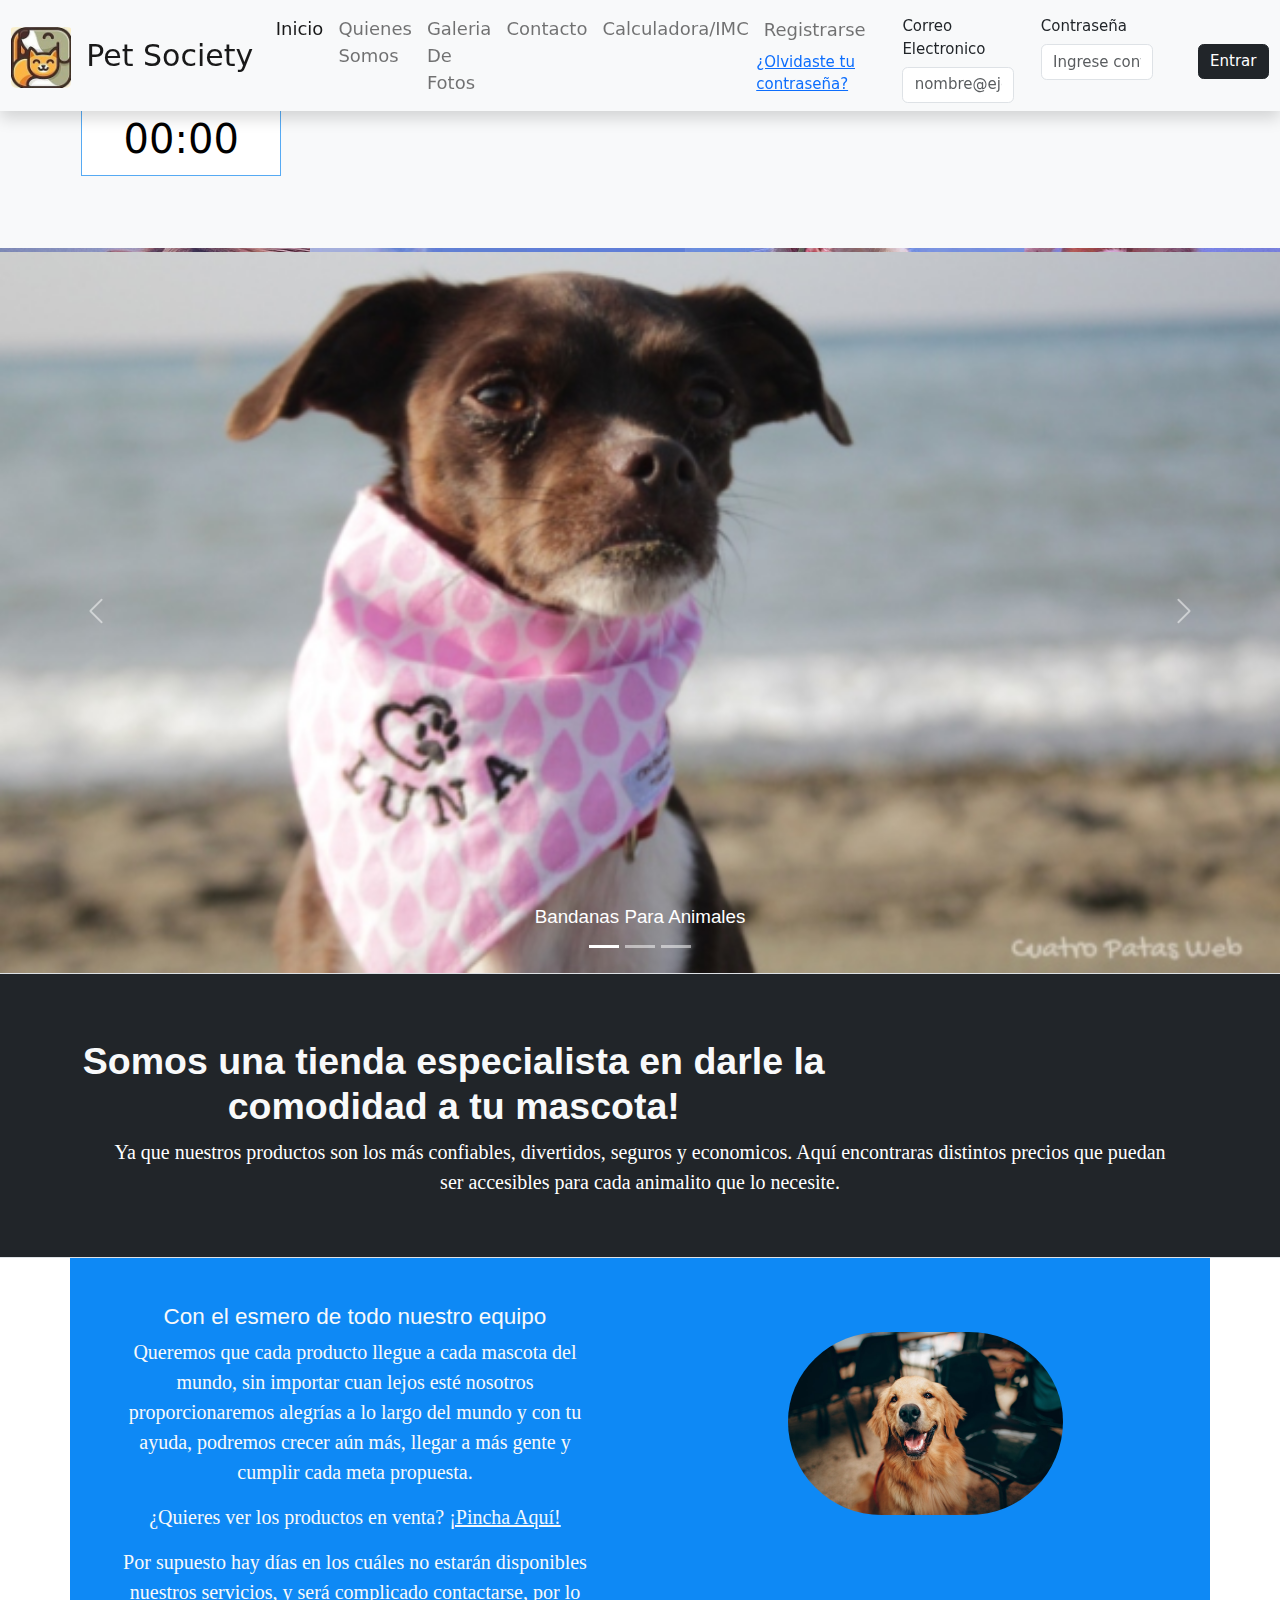
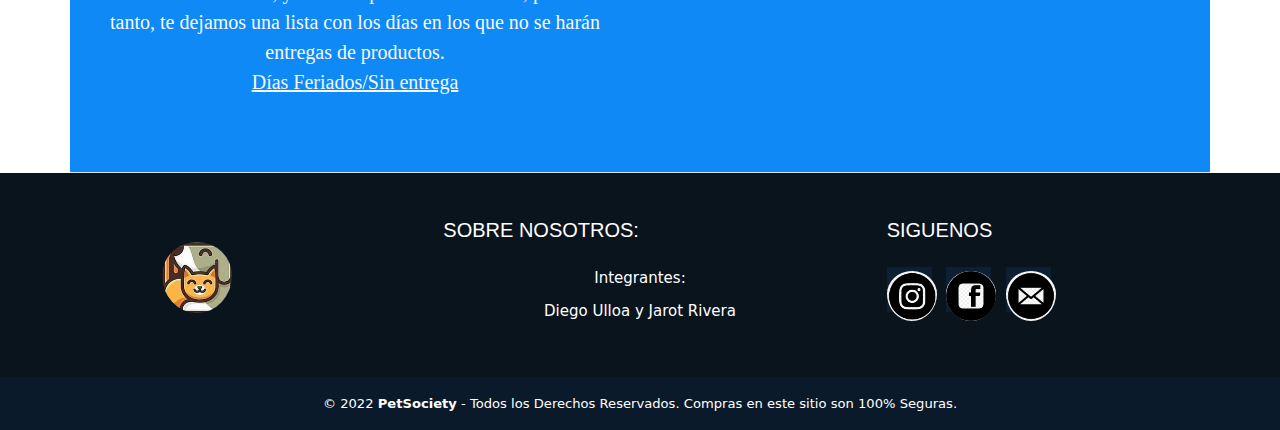
<file: index.html>
<!DOCTYPE html>
<html lang="en">
<head>
    <meta charset="UTF-8">
    <meta http-equiv="X-UA-Compatible" content="IE=edge">
    <meta name="viewport" content="width=device-width, initial-scale=1.0">
    <title>Document</title>
    <link rel="stylesheet" type="text/css" href="css/bootstrap.min.css">
    <link rel="stylesheet" href="css/w3.css" type="text/css">
    <link rel="stylesheet" type="text/css" href="css/style.css">
    <link rel="stylesheet" type="text/css" href="css/style-registro.css">
    <link href="https://cdn.jsdelivr.net/npm/bootstrap@5.1.3/dist/css/bootstrap.min.css" rel="stylesheet">
    <script>
      startday=new Date();clockStart=startday.getTime();function initStopwatch(){var myTime=new Date();return((myTime.getTime()-clockStart)/1000);}
      function getSecs(){var tSecs=Math.round(initStopwatch());var iSecs=tSecs%60;var iMins=Math.round((tSecs-30)/60);var sSecs=""+((iSecs>9)?iSecs:"0"+iSecs);var sMins=""+((iMins>9)?iMins:"0"+iMins);document.getElementById('timespent').value=sMins+":"+sSecs;window.setTimeout('getSecs()',1000);}
      window.onload = function(){
      window.setTimeout('getSecs()',1);
      }
      </script>
  </head>
<body>
  <nav class="navbar navbar-expand-lg navbar-light bg-light fixed-top shadow mb-5">
    <div class="container-fluid">
      <button class="navbar-toggler" type="button" data-bs-toggle="collapse" data-bs-target="#navbarTogglerDemo01" aria-controls="navbarTogglerDemo01" aria-expanded="false" aria-label="Toggle navigation">
        <span class="navbar-toggler-icon"></span>
      </button>
      <a class="navbar-brand" href="#">
        <img src="img/iconopets2.jpg" class="rounded"alt="60" width="60">
      </a>
      <div class="collapse navbar-collapse" id="navbarTogglerDemo01">
        <a class="navbar-brand" href="#" style="font-size: 30px;">Pet Society</a>
        <ul class="navbar-nav me-auto mb-2 mb-lg-0">
          <li class="nav-item">
            <a class="nav-link active" aria-current="page" href="index.html" style="font-size: 18px;">Inicio</a>
          </li>
          <li class="nav-item" >
            <a class="nav-link" href="somos4.html" style="font-size: 18px;">Quienes Somos</a>
          </li>
          <li class="nav-item">
            <a class="nav-link" href="index1.html" style="font-size: 18px;">Galeria De Fotos</a>
          </li>
          <li class="nav-item">
            <a class="nav-link" href="indexpruebahtmlcontacto.html" style="font-size: 18px;">Contacto</a>
          </li>
          <li class="nav-item">
            <a class="nav-link" href="index-imc.html" style="font-size: 18px;">Calculadora/IMC</a>
          </li>
        </ul>
        <ul class="navbar-nav me-auto mb-2 mb-lg-0">
          <li class="nav-item">
            <a class="nav-link" aria-current="page" href="registerpets.html" style="font-size: 18px;">Registrarse</a>
            <a href="#">¿Olvidaste tu contraseña?</a>
          </li>
          <div class="row" style="margin-left: 18px;">
            <div class="col">
              <div class="col-lg-12">
                <label for="exampleFormControlInput1" class="col col-form-label">Correo Electronico</label>
                <input type="email" class="form-control" id="exampleFormControlInput1" placeholder="nombre@ejemplo.cl..">
              </div>
              </div>
            </div>
            <div class="row" style="margin-left: 15px;">
              <div class="col">
                <div class="col-lg-12">
                  <label for="inputPassword" class="col col-form-label">Contraseña</label>
                  <div class="col">
                    <input type="text1" class="form-control" id="inputPassword" placeholder="Ingrese contraseña..">
                  </div>
              </div>
            </div>
          </div>
          <div class="col">
            <div class="row">
              <div class="col-lg-12">
                <button type="submit" class="btn btn-dark" style="margin:auto; margin-top:35px; margin-left: 45px;">Entrar</button>
              </div>
            </div>
          </div>
        </ul>
      </div>
    </div>
  </nav>
  <div class="container-fluid bg-light p-5">
    <br>
    <br>
    <div class="container">
      <input class="timepage" size="5" id="timespent" name="timespent"><br>
      <p class="lead"></p>
    </div>
  </div>
  <div id="carouselExampleCaptions" class="carousel slide" data-bs-ride="carousel">
    <div class="carousel-indicators">
      <button type="button" data-bs-target="#carouselExampleCaptions" data-bs-slide-to="0" class="active" aria-current="true" aria-label="Slide 1"></button>
      <button type="button" data-bs-target="#carouselExampleCaptions" data-bs-slide-to="1" aria-label="Slide 2"></button>
      <button type="button" data-bs-target="#carouselExampleCaptions" data-bs-slide-to="2" aria-label="Slide 3"></button>
    </div>
    <div class="carousel-inner">
      <div class="carousel-item active">
        <img src="img/carru1.jpg" class="d-block w-100" alt="...">
        <div class="carousel-caption d-none d-md-block">
          <h5>Bandanas Para Animales</h5>
        </div>
      </div>
      <div class="carousel-item">
        <img src="img/carru2.jpg" class="d-block w-100" alt="...">
        <div class="carousel-caption d-none d-md-block">
          <h5>Correas Para Animales</h5>
        </div>
      </div>
      <div class="carousel-item">
        <img src="img/carru3.jpg" class="d-block w-100" alt="...">
        <div class="carousel-caption d-none d-md-block">
          <h5>Identificadores Para Animales</h5>
        </div>
      </div>
    </div>
    <button class="carousel-control-prev" type="button" data-bs-target="#carouselExampleCaptions" data-bs-slide="prev">
      <span class="carousel-control-prev-icon" aria-hidden="true"></span>
      <span class="visually-hidden">Previous</span>
    </button>
    <button class="carousel-control-next" type="button" data-bs-target="#carouselExampleCaptions" data-bs-slide="next">
      <span class="carousel-control-next-icon" aria-hidden="true"></span>
      <span class="visually-hidden">Next</span>
    </button>
  </div>
  <div class="container-fluid bg-dark p-5 border-bottom border-top">
    <div class="container">
        <h1 class="text-light col-sm-12 col-md-12 col-lg-8 col-xl-8"><b>Somos una tienda especialista en darle la comodidad a tu mascota!</b></h1>
        <p class="text-white texto">Ya que nuestros productos son los más confiables, divertidos, seguros y economicos. Aquí encontraras distintos precios que puedan ser accesibles para cada animalito que lo necesite.</p>
    </div>
  </div>
  <div class="container caja border-bottom">
    <div class="row row-content">
      <div class="col-sm-12 col-md-6 col-lg-6 text-light">
        <h4 class="text-center">Con el esmero de todo nuestro equipo</h4>
        <p class="texto">Queremos que cada producto llegue a cada mascota del mundo, sin importar cuan lejos esté nosotros proporcionaremos alegrías a lo largo del mundo y con tu ayuda, podremos crecer aún más, llegar a más gente y cumplir cada meta propuesta.</p>
        <p class="texto">¿Quieres ver los productos en venta? <a href="index1.html" style="cursor:pointer; color:aliceblue;">¡Pincha Aquí!</a></p>
        <p class="texto">Por supuesto hay días en los cuáles no estarán disponibles nuestros servicios, y será complicado contactarse, por lo tanto, te dejamos una lista con los días en los que no se harán entregas de productos. <br><a href="indexapi.html" style="cursor:pointer; color:aliceblue;">Días Feriados/Sin entrega</a></p>
      </div>
      <div class="col-sm-12 col-md-6 col-lg-6">
        <p>
        <img src="img/fotoinicio.jpg" alt="270px" width="275px" class="rounded-pill" style="margin-top: 25px;">
        </p>
      </div>
    </div>
  </div>
  <footer class="pie-pagina">
    <div class="grupo-1">
      <div class="box">
        <figure>
          <a href="#">
            <img src="img/iconopets2.jpg" width="50" alt="50"class="rounded-circle">
          </a>
        </figure>
      </div>
      <div class="box">
        <h2>
          SOBRE NOSOTROS:
        </h2>
        <p>Integrantes:</p>
        <p>Diego Ulloa y Jarot Rivera</p>
      </div>
      <div class="box">
        <h2>SIGUENOS</h2>
        <div class="red-social">
          <a href="#">
            <img src="img/png-instragram.png"width="50" alt="50"class="rounded-circle">
          </a>
          <a href="#">
            <img src="img/png-face.png"width="50" alt="50"class="rounded-circle">
          </a>
          <a href="#">
            <img src="img/png-email.png"width="50" alt="50" class="rounded-circle">
          </a>
        </div>
      </div>
    </div>
    <div class="grupo-2">
      <small>
        &copy; 2022 <b>PetSociety</b> - Todos los Derechos Reservados. Compras en este sitio son 100% Seguras.</small>
      </small>
    </div>
  </footer>











  <script src="https://cdn.jsdelivr.net/npm/bootstrap@5.1.3/dist/js/bootstrap.bundle.min.js"></script>
</body>
</html>
</file>
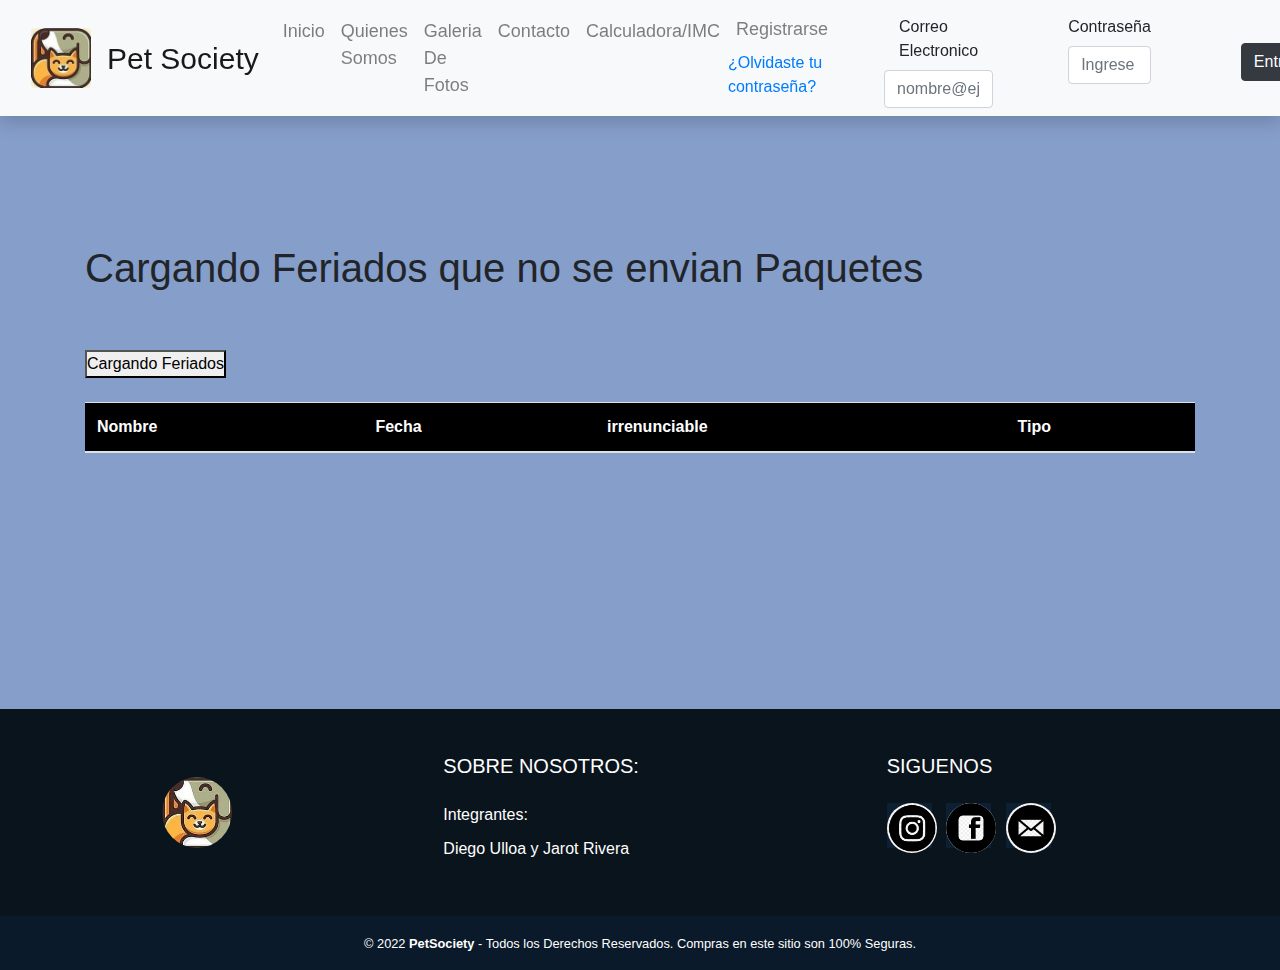
<file: indexapi.html>
<!DOCTYPE html>
<html lang="en">
<head>
    <meta charset="UTF-8">
    <meta http-equiv="X-UA-Compatible" content="IE=edge">
    <meta name="viewport" content="width=device-width, initial-scale=1.0">
    <title>Dia que no se Envian Paquetes</title>
    <link rel="stylesheet" href="css/style.css">
    <!-- Latest compiled and minified CSS -->
    <link rel="stylesheet" href="https://cdn.jsdelivr.net/npm/bootstrap@4.6.1/dist/css/bootstrap.min.css">

    <script src="https://ajax.googleapis.com/ajax/libs/jquery/3.6.0/jquery.min.js"></script>
    <!-- Popper JS -->
    
    <script src="https://cdn.jsdelivr.net/npm/popper.js@1.16.1/dist/umd/popper.min.js"></script>

    <!-- Latest compiled JavaScript -->
    <script src="https://cdn.jsdelivr.net/npm/bootstrap@4.6.1/dist/js/bootstrap.bundle.min.js"></script>

    <script type="text/javascript">
        $(document).ready(function()
        {
            $("#enviar").click(function()
            {
                $.get("https://apis.digital.gob.cl/fl/feriados/2022",
                    function(data)
                    {
                        
                        $.each(data,function(i,item)
                        {
                            $("#feriados").append("<tr><td>"+ item.nombre +
                            "</td><td>"+ item.fecha +
                            "</td><td>"+ item.irrenunciable +
                            "</td><td>"+ item.tipo+"</td></tr>");
                          
                        });

                    });
               
            });

           
        })
    
    </script>


<style>
  body{
    background-color: rgb(134, 158, 202);
  }
  table thead {
        background:#000000;
        color:white;
    }
</style>
</head>
<body>
  <br>
  <nav class="navbar navbar-expand-lg navbar-light bg-light fixed-top shadow mb-5">
    <div class="container-fluid ">
      <button class="navbar-toggler" type="button" data-bs-toggle="collapse" data-bs-target="#navbarTogglerDemo01" aria-controls="navbarTogglerDemo01" aria-expanded="false" aria-label="Toggle navigation">
        <span class="navbar-toggler-icon"></span>
      </button>
      <a class="navbar-brand" href="#">
        <img src="img/iconopets2.jpg" class="rounded"alt="60" width="60">
      </a>
      <div class="collapse navbar-collapse" id="navbarTogglerDemo01">
        <a class="navbar-brand" href="#" style="font-size: 30px;">Pet Society</a>
        <ul class="navbar-nav me-auto mb-1 mb-lg-0">
          <li class="nav-item">
            <a class="nav-link" aria-current="page" href="index.html" style="font-size: 18px;">Inicio</a>
          </li>
          <li class="nav-item" >
            <a class="nav-link" href="somos4.html" style="font-size: 18px;">Quienes Somos</a>
          </li>
          <li class="nav-item">
            <a class="nav-link" href="index1.html" style="font-size: 18px;">Galeria De Fotos</a>
          </li>
          <li class="nav-item">
            <a class="nav-link" href="indexpruebahtmlcontacto.html" style="font-size: 18px;">Contacto</a>
        </li>
        <li class="nav-item">
            <a class="nav-link" href="index-imc.html" style="font-size: 18px;">Calculadora/IMC</a>
          </li>
        </ul>
        <ul class="navbar-nav me-auto mb-2 mb-lg-0">
          <li class="nav-item">
            <a class="nav-link" aria-current="page" href="registerpets.html" style="font-size: 18px;">Registrarse</a>
            <a href="#">¿Olvidaste tu contraseña?</a>
          </li>
          <div class="row" style="margin-left: 18px;">
            <div class="col">
              <div class="col-lg-12">
                <label for="exampleFormControlInput1" class="col col-form-label">Correo Electronico</label>
                <input type="email" class="form-control" id="exampleFormControlInput1" placeholder="nombre@ejemplo.cl..">
              </div>
              </div>
            </div>
            <div class="row" style="margin-left: 15px;">
              <div class="col">
                <div class="col-lg-12">
                  <label for="inputPassword" class="col col-form-label">Contraseña</label>
                  <div class="col">
                    <input type="text1" class="form-control" id="inputPassword" placeholder="Ingrese contraseña..">
                  </div>
              </div>
            </div>
          </div>
          <div class="col">
            <div class="row">
              <div class="col-lg-12">
                <button type="submit" class="btn btn-dark" style="margin:auto; margin-top:35px; margin-left: 45px;">Entrar</button>
              </div>
            </div>
          </div>
        </ul>
      </div>
    </div>
  </nav>
  <br><br><br><br><br>
    <div class="container" style="margin-top: 100px;">
        <h1>Cargando Feriados que no se envian Paquetes</h1>
        <div id="caja" style="margin-top: 0x;">
            <button type="button" id="enviar" style="margin-top: 50px;">Cargando Feriados</button>
        </div>
<br>
        <table class="table" id="feriados">
            <thead>
                <tr>
                    <th scope="col">Nombre</th>
                    <th scope="col">Fecha</th>
                    <th scope="col">irrenunciable</th>
                    <th scope="col">Tipo</th>
                </tr>
            </thead>
            <tbody>
                
            </tbody>
    
        </table>
        


    </div>
    <br><br><br><br><br><br><br><br><br><br>
    <footer class="pie-pagina">
        <div class="grupo-1">
          <div class="box">
            <figure>
              <a href="#">
                <img src="img/iconopets2.jpg" width="50" alt="50"class="rounded-circle">
              </a>
            </figure>
          </div>
          <div class="box">
            <h2>
              SOBRE NOSOTROS:
            </h2>
            <p>Integrantes:</p>
            <p>Diego Ulloa y Jarot Rivera</p>
          </div>
          <div class="box">
            <h2>SIGUENOS</h2>
            <div class="red-social">
              <a href="#">
                <img src="img/png-instragram.png"width="50" alt="50"class="rounded-circle">
              </a>
              <a href="#">
                <img src="img/png-face.png"width="50" alt="50"class="rounded-circle">
              </a>
              <a href="#">
                <img src="img/png-email.png"width="50" alt="50" class="rounded-circle">
              </a>
            </div>
          </div>
        </div>
        <div class="grupo-2">
          <small>
            &copy; 2022 <b>PetSociety</b> - Todos los Derechos Reservados. Compras en este sitio son 100% Seguras.</small>
          </small>
        </div>
      </footer>
</body>
</html>
</file>
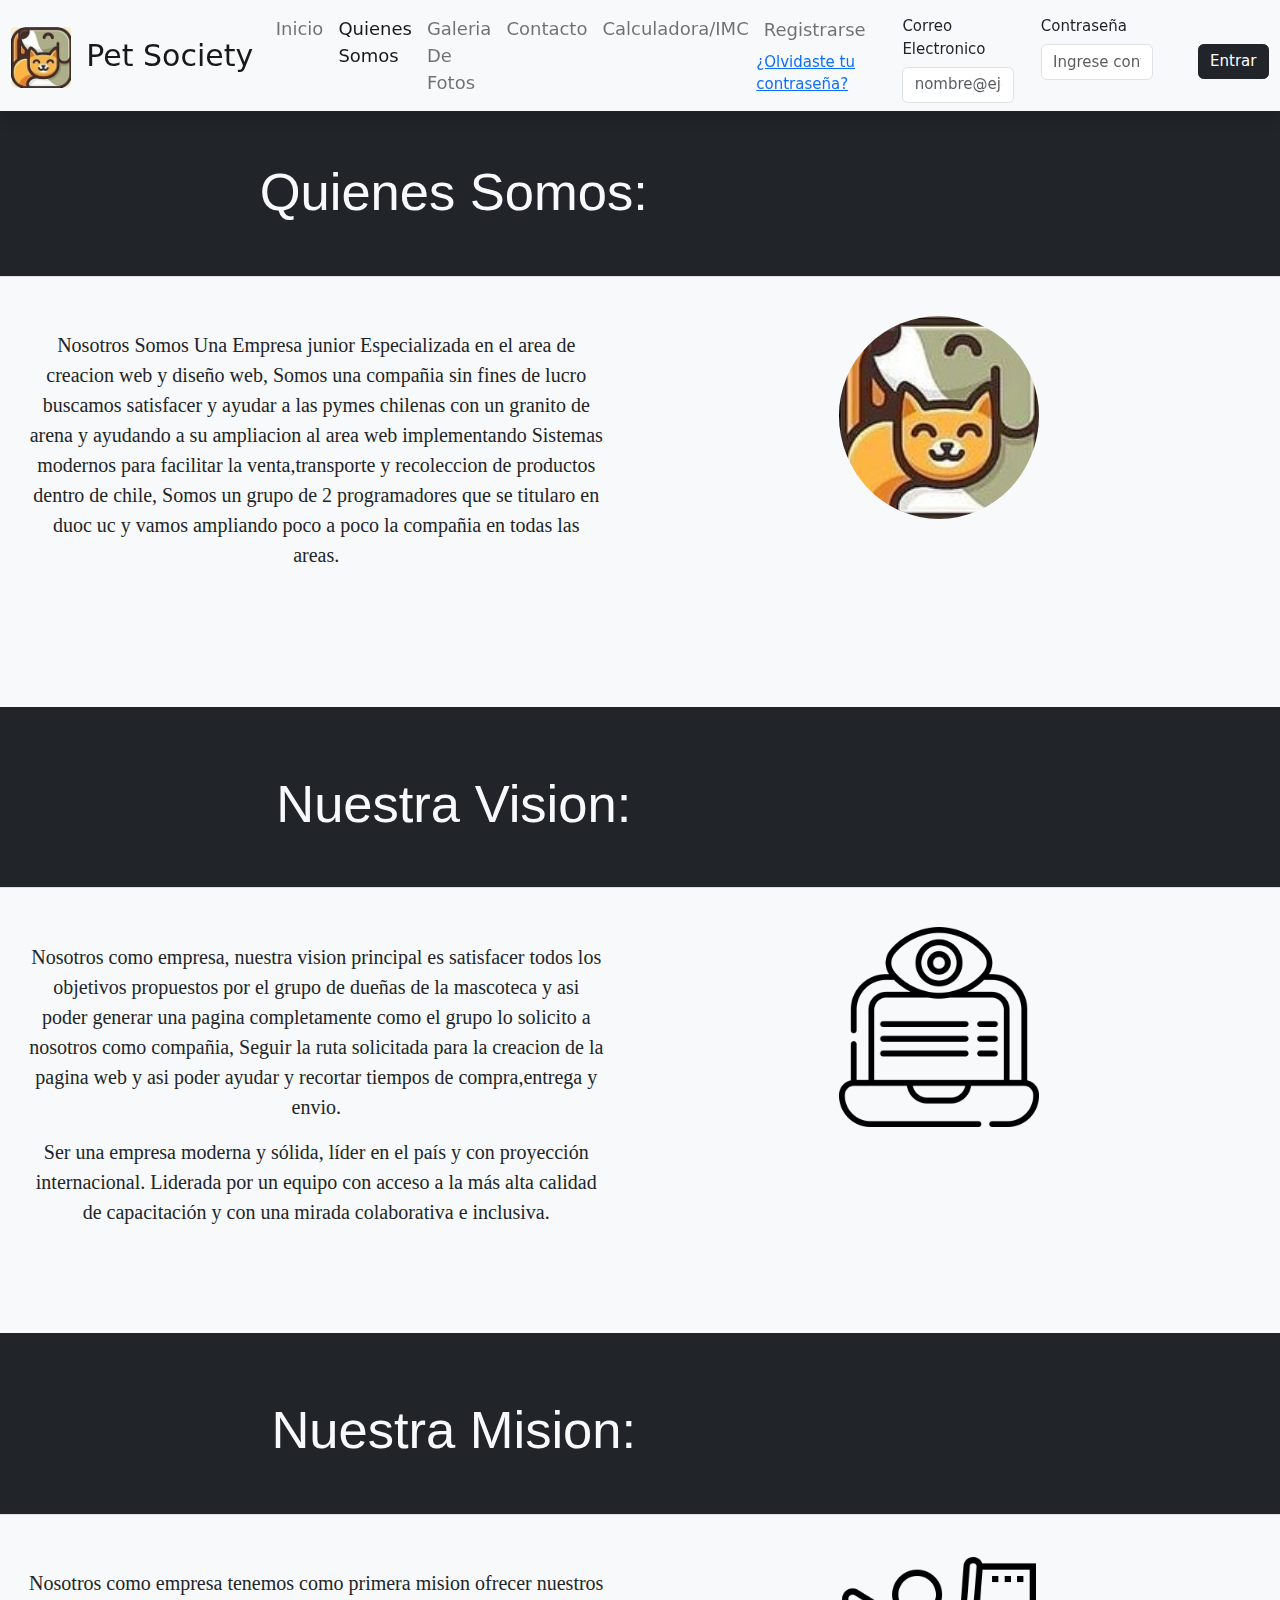
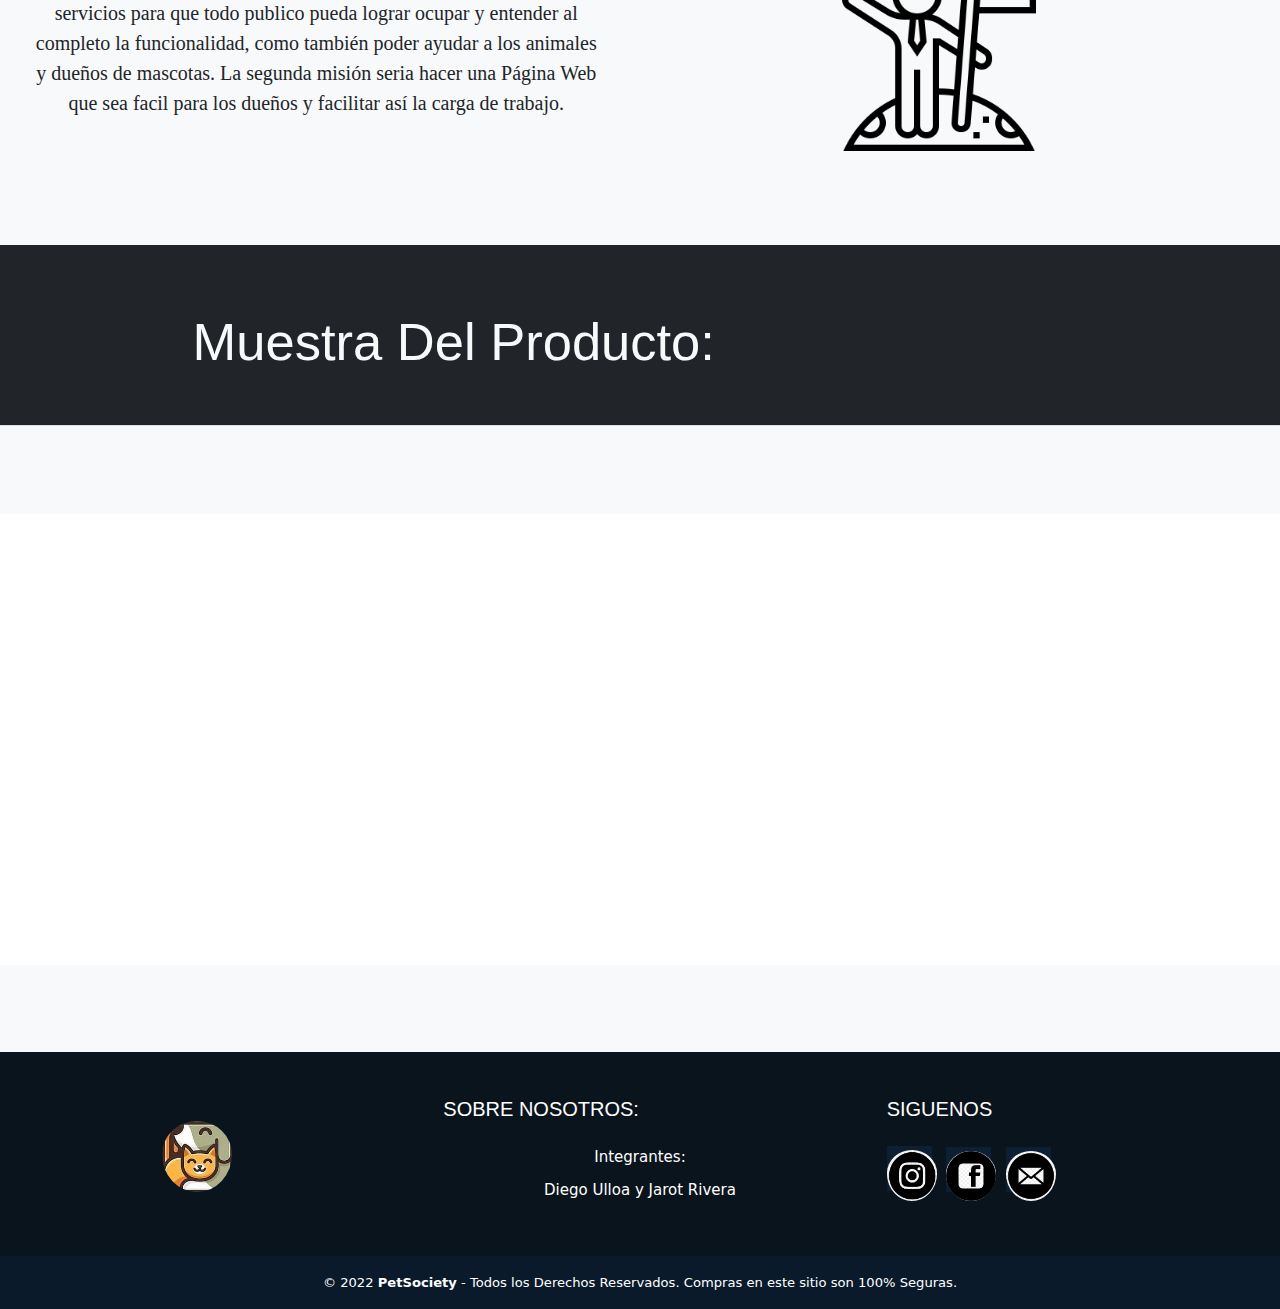
<file: somos4.html>
<!DOCTYPE html>
<html lang="en">
<head>
    <meta charset="UTF-8">
    <meta http-equiv="X-UA-Compatible" content="IE=edge">
    <meta name="viewport" content="width=device-width, initial-scale=1.0">
    <title>Quienes Somos</title>
    <link rel="stylesheet" type="text/css" href="css/bootstrap.min.css">
    <link rel="stylesheet" href="css/w3.css" type="text/css">
    <link rel="stylesheet" type="text/css" href="css/style.css">
    <link rel="stylesheet" type="text/css" href="css/editorvideo.css">
    <link rel="stylesheet" type="text/css" href="css/style-registro.css">
    <link href="https://cdn.jsdelivr.net/npm/bootstrap@5.1.3/dist/css/bootstrap.min.css" rel="stylesheet">
  </head>
<body>
  <nav class="navbar navbar-expand-lg navbar-light bg-light fixed-top shadow mb-5">
    <div class="container-fluid">
      <button class="navbar-toggler" type="button" data-bs-toggle="collapse" data-bs-target="#navbarTogglerDemo01" aria-controls="navbarTogglerDemo01" aria-expanded="false" aria-label="Toggle navigation">
        <span class="navbar-toggler-icon"></span>
      </button>
      <a class="navbar-brand" href="#">
        <img src="img/iconopets2.jpg" class="rounded"alt="60" width="60">
      </a>
      <div class="collapse navbar-collapse" id="navbarTogglerDemo01">
        <a class="navbar-brand" href="#" style="font-size: 30px;">Pet Society</a>
        <ul class="navbar-nav me-auto mb-2 mb-lg-0">
          <li class="nav-item">
            <a class="nav-link" aria-current="page" href="index.html" style="font-size: 18px;">Inicio</a>
          </li>
          <li class="nav-item" >
            <a class="nav-link active" href="somos4.html" style="font-size: 18px;">Quienes Somos</a>
          </li>
          <li class="nav-item">
            <a class="nav-link" href="index1.html" style="font-size: 18px;">Galeria De Fotos</a>
          </li>
          <li class="nav-item">
            <a class="nav-link" href="indexpruebahtmlcontacto.html" style="font-size: 18px;">Contacto</a>
          </li>
          <li class="nav-item">
            <a class="nav-link" href="index-imc.html" style="font-size: 18px;">Calculadora/IMC</a>
          </li>
        </ul>
        <ul class="navbar-nav me-auto mb-2 mb-lg-0">
          <li class="nav-item">
            <a class="nav-link" aria-current="page" href="registerpets.html" style="font-size: 18px;">Registrarse</a>
            <a href="#">¿Olvidaste tu contraseña?</a>
          </li>
          <div class="row" style="margin-left: 18px;">
            <div class="col">
              <div class="col-lg-12">
                <label for="exampleFormControlInput1" class="col col-form-label">Correo Electronico</label>
                <input type="email" class="form-control" id="exampleFormControlInput1" placeholder="nombre@ejemplo.cl..">
              </div>
              </div>
            </div>
            <div class="row" style="margin-left: 15px;">
              <div class="col">
                <div class="col-lg-12">
                  <label for="inputPassword" class="col col-form-label">Contraseña</label>
                  <div class="col">
                    <input type="text1" class="form-control" id="inputPassword" placeholder="Ingrese contraseña..">
                  </div>
              </div>
            </div>
          </div>
          <div class="col">
            <div class="row">
              <div class="col-lg-12">
                <button type="button" class="btn btn-dark" style="margin:auto; margin-top:35px; margin-left: 45px;">Entrar</button>
              </div>
            </div>
          </div>
        </ul>
      </div>
    </div>
  </nav>
  <div class="container-fluid bg-light p-2">
    <br>    
    <br>     
    <div class="container">       
      <h1 class="display-5"></h1>      
       <p class="lead" ></p>     </div>   
      </div>
  <div class="container-fluid bg-dark p-5 border-bottom">
    <div class="container">
        <h1 class="text-light col-sm-12 col-md-12 col-lg-8 col-xl-8 display-4"><b>Quienes Somos:</b></h1>
    </div>
  </div>
  
  <div class="container-fluid bg-light p-1">
    <div class="row " id="qSomos">
      <div class="col-lg-6">
          <div>
              <h1></h1><br>
              <p class="texto">
                  Nosotros Somos Una Empresa junior Especializada en el area de creacion web y diseño web, Somos una compañia sin fines de lucro buscamos satisfacer y ayudar a las pymes chilenas con un granito de arena y ayudando a su ampliacion al area web implementando Sistemas modernos para facilitar la venta,transporte y recoleccion de productos dentro de chile, Somos un grupo de 2 programadores que se titularo en duoc uc y vamos ampliando poco a poco la compañia en todas las areas. <br><br>
 
              </p>
          </div>
      </div>
      <div class="col-lg-6">
        <img src="img/iconopets2.jpg" alt="100px" width="200px" class="rounded-circle" style="margin-left: 30%; margin-top: 5%;">
      </div>
  </div>   
      </div>
  <div class="container-fluid bg-light p-1">
    <br>    
    <br>     
    <div class="container">       
      <h1 class="display-5"></h1>      
       <p class="lead" ></p>     </div>   
      </div>
      <div class="container-fluid bg-dark p-5 border-bottom">
        <div class="container">
            <h1 class="text-light col-sm-12 col-md-12 col-lg-8 col-xl-8 display-4"><b>Nuestra Vision:</b></h1>
        </div>
      </div>
      <div class="container-fluid bg-light p-1">
        <div class="row " id="qSomos">
          <div class="col-lg-6">
              <div>
                  <h1></h1><br>
                  <p class="texto">
                      Nosotros como empresa, nuestra vision principal es satisfacer todos los objetivos propuestos por el grupo de dueñas de la mascoteca y asi poder generar una pagina completamente como el grupo lo solicito a nosotros como compañia, Seguir la ruta solicitada para la creacion de la pagina web y asi poder ayudar y recortar tiempos de compra,entrega y envio. 
                  </p>
                  <p class="texto">
                    Ser una empresa moderna y sólida, líder en el país y con proyección internacional. Liderada por un equipo con acceso a la más alta calidad de capacitación y con una mirada colaborativa e inclusiva.
                  </p>
              </div>
          </div>
          <div class="col-lg-6">
            <img src="img/vision.png" alt="100px" width="200px" style="margin-left: 30%; margin-top: 5%;">
          </div>
      </div>  
          </div>
    <div class="container-fluid bg-light p-1">
      <br>    
      <br>     
      <div class="container">       
        <h1 class="display-5"></h1>      
         <p class="lead" ></p>     </div>   
        </div>

      <div class="container-fluid bg-dark p-5 border-bottom">
        <div class="container">
            <h1 class="text-light col-sm-12 col-md-12 col-lg-8 col-xl-8 display-4"><b>Nuestra Mision:</b></h1>
        </div>
      </div>
      <div class="container-fluid bg-light p-1">
        <div class="row" id="qSomos">
          <div class="col-lg-6">
              <div>
                  <h1></h1><br>
                  <p class="texto">
                    Nosotros como empresa tenemos como primera mision ofrecer nuestros servicios para que todo publico pueda lograr ocupar y entender al completo la funcionalidad, como también poder ayudar a los animales y dueños de mascotas. La segunda misión seria hacer una Página Web que sea facil para los dueños y facilitar así la carga de trabajo.
                  </p>
              </div>
          </div>
          <div class="col-lg-6">
            <img src="img/mision-cumplida.png" alt="100px" width="200px" style="margin-left: 30%; margin-top: 5%;">
          </div>
        </div>
      </div>
    <div class="container-fluid bg-light p-1">
      <br>    
      <br>     
      <div class="container">       
        <h1 class="display-5"></h1>      
         <p class="lead" ></p>     </div>   
        </div>

        <div class="container-fluid bg-dark p-5 border-bottom">
          <div class="container">
              <h1 class="text-light col-sm-12 col-md-12 col-lg-8 col-xl-8 display-4"><b>Muestra Del Producto:</b></h1>
          </div>
        </div>
        <div class="container-fluid bg-light p-1">
          <br>    
          <br>     
          <div class="container">       
            <h1 class="display-5"></h1>      
             <p class="lead" ></p>     </div>   
            </div>
            <div class="embed-container">
              <iframe src="https://www.youtube.com/embed/Nf2xCtAKoqg" title="Como Colocar Un Arnes" frameborder="0" allowfullscreen></iframe>
          </div>
  
      <div class="container-fluid bg-light p-1">
        <br>    
        <br>     
        <div class="container">       
          <h1 class="display-5"></h1>      
           <p class="lead" ></p>     </div>   
          </div>

  <footer class="pie-pagina">
    <div class="grupo-1">
      <div class="box">
        <figure>
          <a href="#">
            <img src="img/iconopets2.jpg" width="50" alt="50"class="rounded-circle">
          </a>
        </figure>
      </div>
      <div class="box">
        <h2>
          SOBRE NOSOTROS:
        </h2>
        <p>Integrantes:</p>
        <p>Diego Ulloa y Jarot Rivera
      </div>
      <div class="box">
        <h2>SIGUENOS</h2>
        <div class="red-social">
          <a href="#">
            <img src="img/png-instragram.png"width="50" alt="50"class="rounded-circle">
          </a>
          <a href="#">
            <img src="img/png-face.png"width="50" alt="50"class="rounded-circle">
          </a>
          <a href="#">
            <img src="img/png-email.png"width="50" alt="50" class="rounded-circle">
          </a>
        </div>
      </div>
    </div>
    <div class="grupo-2">
      <small>
        &copy; 2022 <b>PetSociety</b> - Todos los Derechos Reservados. Compras en este sitio son 100% Seguras.</small>
      </small>
    </div>
  </footer>











  <script src="https://cdn.jsdelivr.net/npm/bootstrap@5.1.3/dist/js/bootstrap.bundle.min.js"></script>
</body>
</html>
</file>
<file: css/style.css>
*{
    margin:0;
    padding:0;
    box-sizing: border-box;
}
.row-content{
    margin: auto;
    margin-top: 15px;
    margin-bottom: 15px;
    padding-top: 45px;
    padding-bottom: 45px;
}
.caja{
    background-color: #0E89F5;
    margin: auto;
}
#caja1{
    height: 75px;
}
.pie-pagina{
    width: 100%;
}
.pie-pagina .grupo-1{
    width: 100%;
    background-color: #0a141d;
    max-width: auto;
    margin:auto;
    display: grid;
    grid-template-columns: repeat(3,1fr);
    grid-gap:50px;
    padding: 45px 0px;
}
.pie-pagina .grupo-1 .box figure{
    width: 100%;
    height: 100%;
    display: flex;
    justify-content: center;
    align-items: center;
}
.pie-pagina .grupo-1 .box figure img{
    width: 70px;
}
.pie-pagina .grupo-1 .box h2{
    color:#fff;
    margin-bottom: 25px;
    font-size: 20px;
}
.pie-pagina .grupo-1 .box p{
    color:#fff;
    margin-bottom: 10px;
}
.pie-pagina .grupo-1 .red-social a{
    display: inline-block;
    text-decoration: none;
    width: 45px;
    height: 45px;
    line-height: 45px;
    margin-right: 10px;
    background-color: #0d2033;
    text-align: center;
}
.pie-pagina .grupo-2{
    background-color: #0a1a2a;
    padding: 15px 10px;
    text-align: center;
    color: #FFF;
}
@media screen and (max-width:800px){
    .pie-pagina .grupo-1{
        width: 100%;
        grid-template-columns: repeat(1,1fr);
        grid-gap:30px;
        padding: 35px 10px;
    }
}
.texto{
    font-family:Cambria, Cochin, Georgia, Times, 'Times New Roman', serif;
    font-size: 20px;
    margin-left: 25px;
    margin-right: 25px;
}
.timepage{
        text-align:center;
        width:200px;
        font-size:40px;
        border:1px solid #56aaf3;
        padding:6px;
        margin:12px 0 12px 0;}
</file>
<file: css/style-registro.css>
*{
    box-sizing: border-box;
}
body{
    font-family:'Franklin Gothic Medium', 'Arial Narrow', Arial, sans-serif;
    margin: 5px;
    background: url(../img/fondogatos.png) #000;
    background-repeat: no-repeat;
    background-attachment: fixed;
    background-size: cover;
}
.contenedor{
    width: 100%;
    padding: 15px;
}
.formulario{
    background: cornflowerblue;
    margin-top: 100px;
}
h1{
    padding-top: 20px;
    text-align: center;
    color:#1a2537;
    font-size:48px;
}
img{
    padding-top: 4px;
    text-align: center;
}
input[type="text"],input[type="password"]{
    text-align: center;
    font-size: 24px;
    width: 80%;
    padding: 5px;
    border: none;
}
.input-contenedor{
    margin-bottom: 15px;
    border: none;
}
.button{
    border: none;
    width: 100%;
    font-size: 24px;
    color: white;
    background-color: #1a2537;
    padding: 10px 10px;
    border-radius: 5px;
    cursor: pointer;
}
.button:hover{
    background-color: cadetblue;
}
p{
    text-align: center;
}
.link{
    text-decoration: none;
    color:#1a2537;
    font-weight: 600px;
}
.link:hover{
    color:cadetblue;
}
@media(min-width: 768px){
    .formulario{
        margin-top: 150px;
        width: 500px;
        margin: auto;
        border-radius: 2%;
    }
}
</file>
<file: css/editorvideo.css>
.embed-container {
    position: relative;
    padding-bottom: 35.25%;
    height: 0;
    overflow: hidden;
}
.embed-container iframe {
    position: absolute;
    top:0;
    left: 0;
    width: 100%;
    height: 100%;
}
</file>
